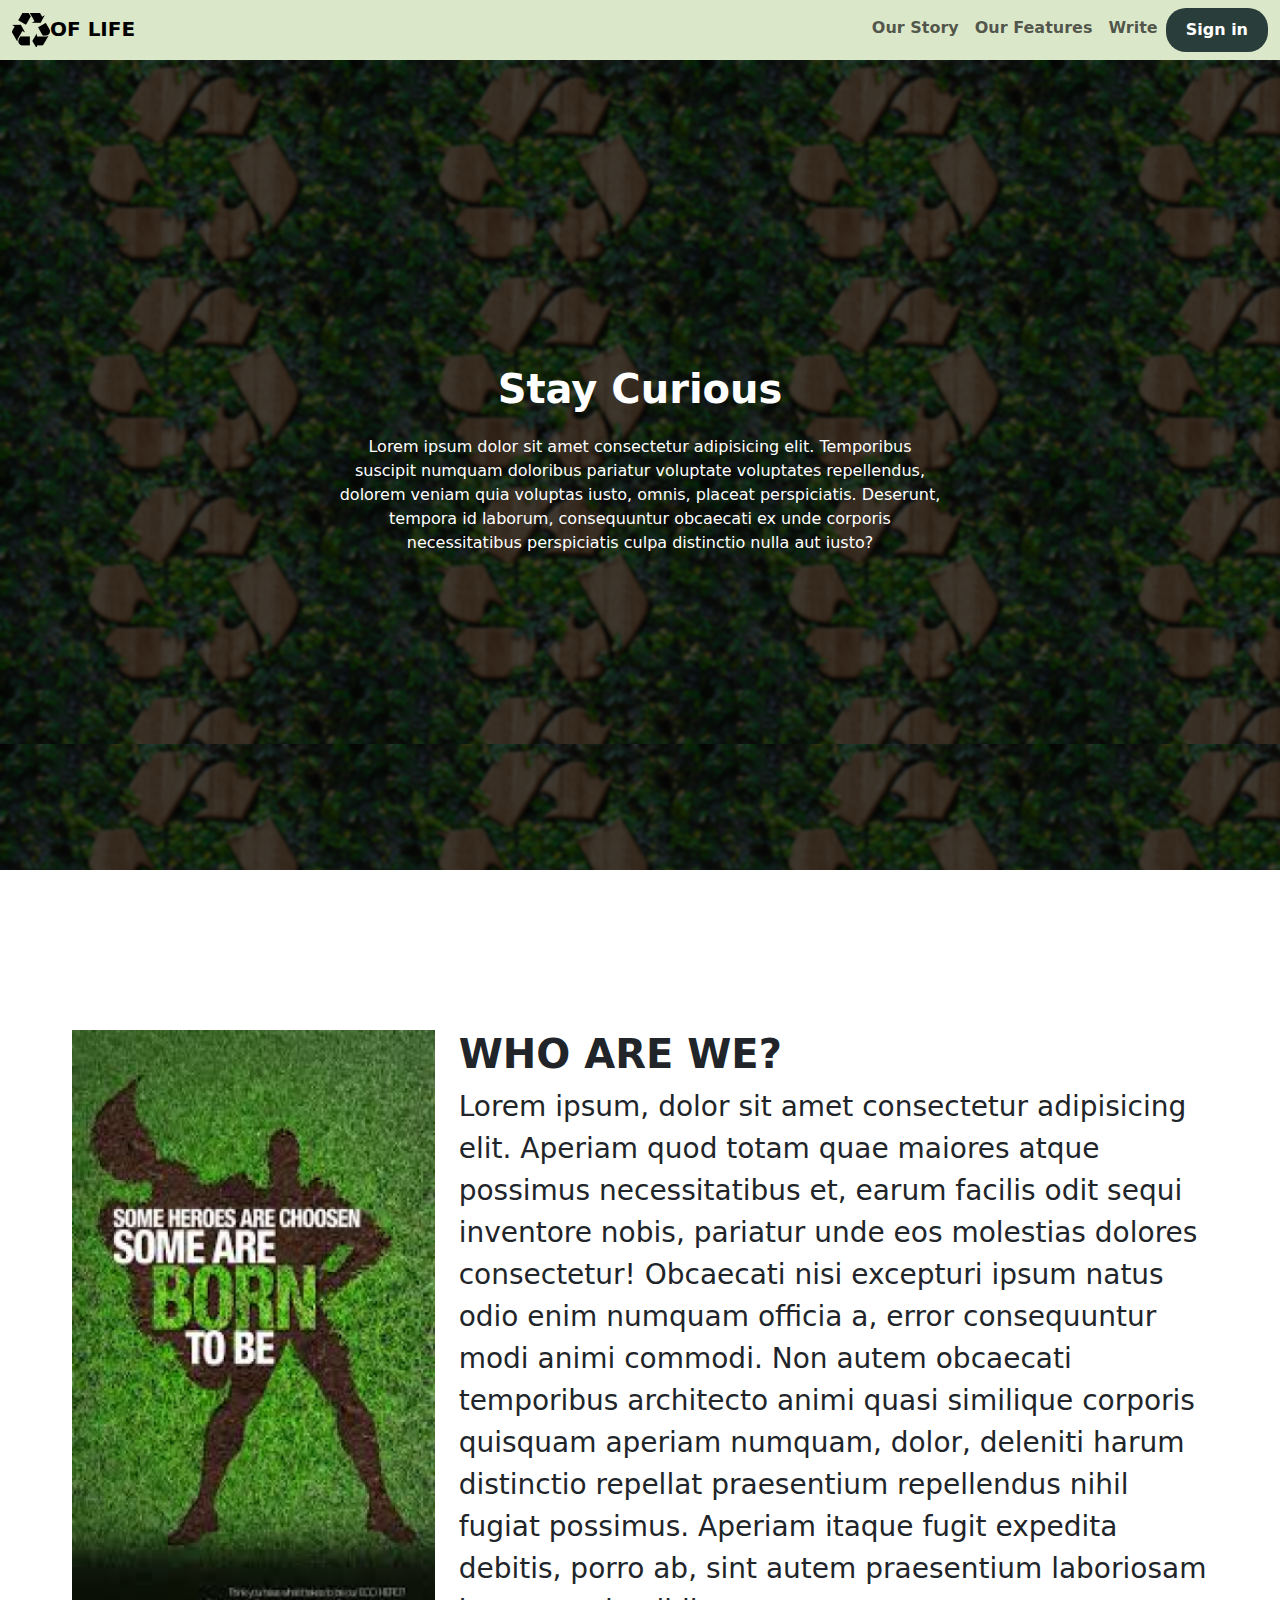
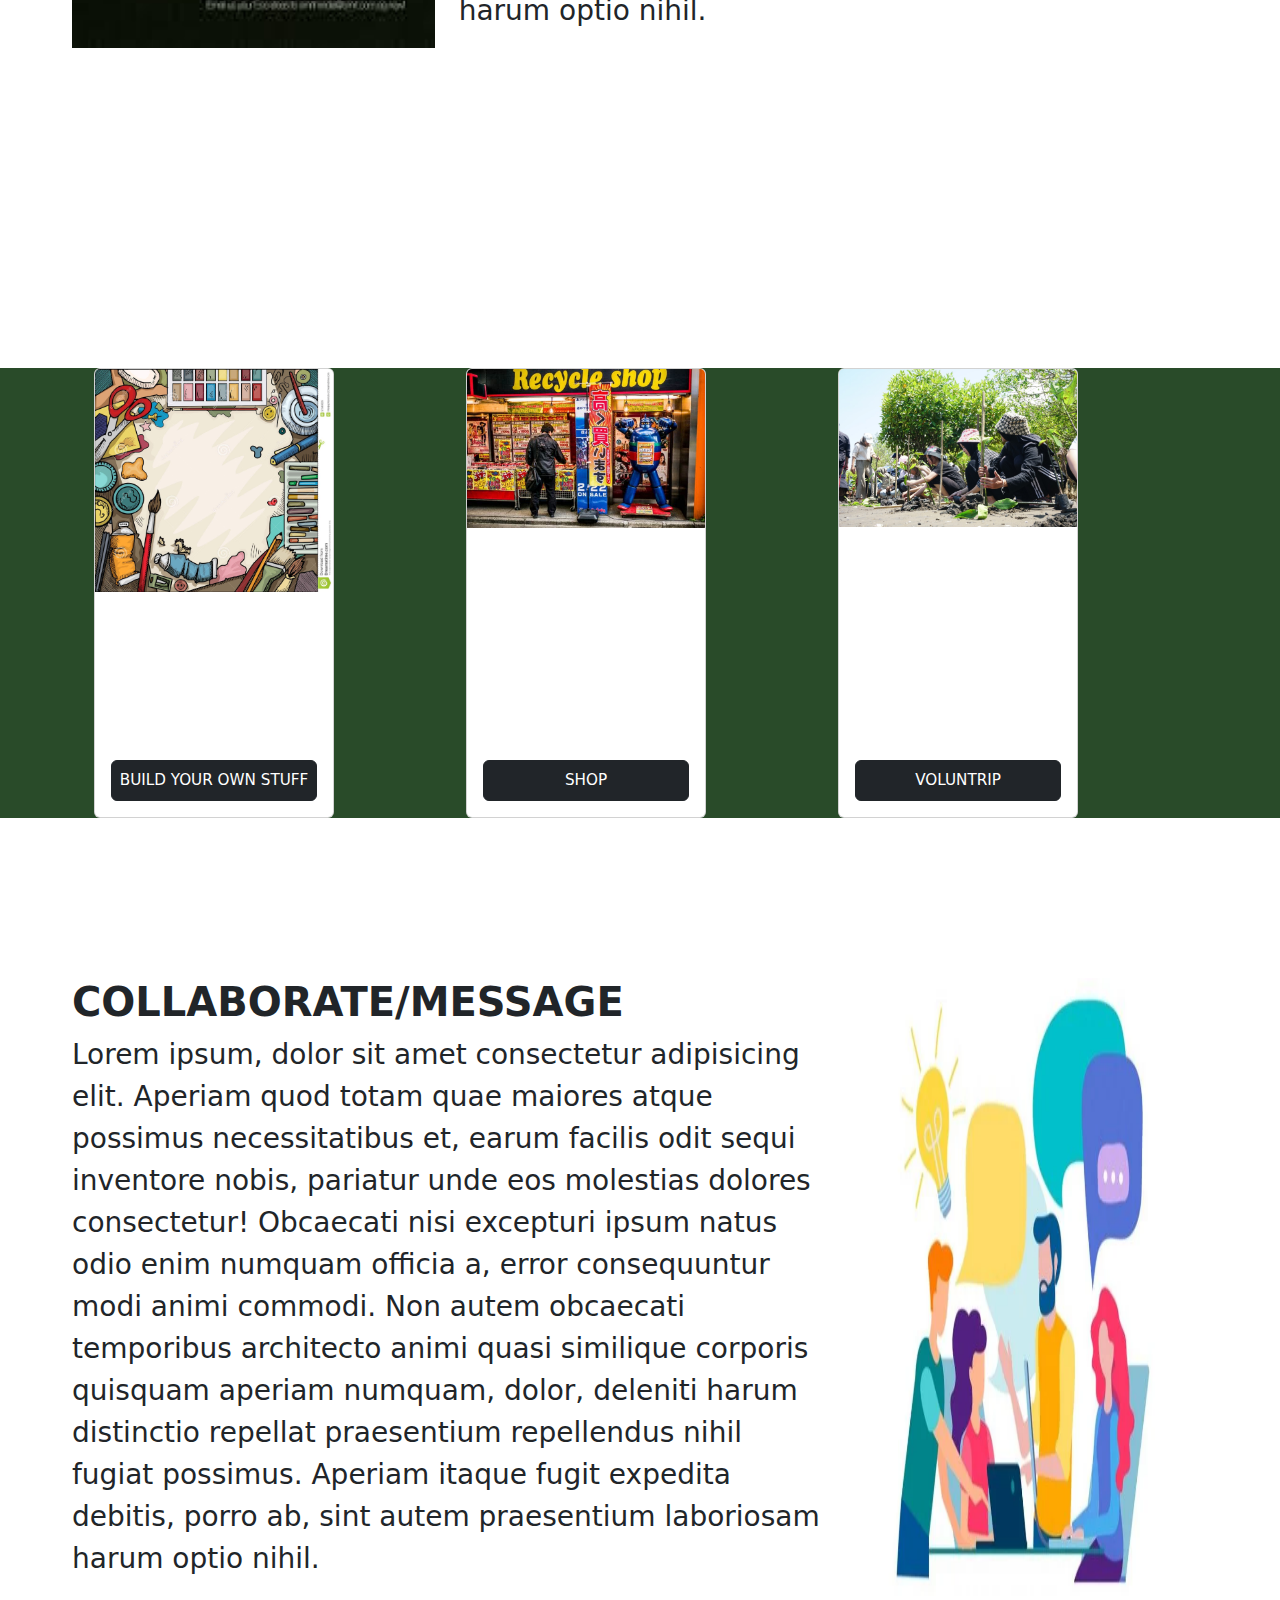
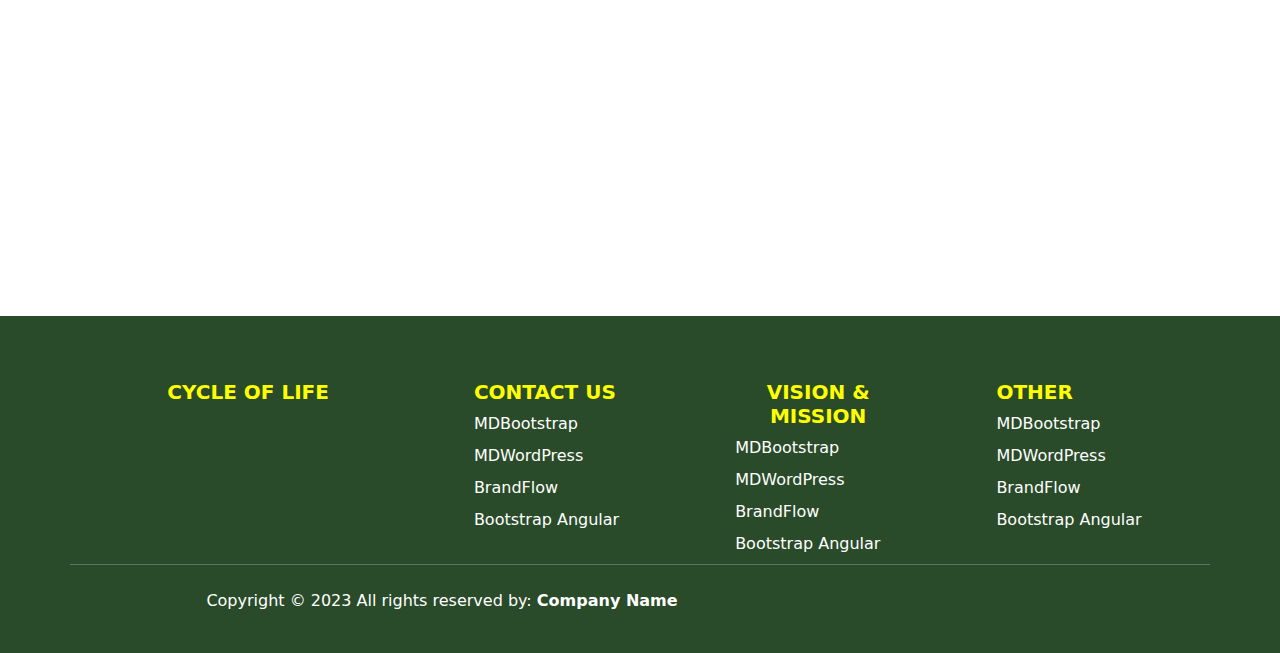
<file: landing page/index.html>
<!DOCTYPE html>
<html lang="en">
<head>
    <meta charset="UTF-8">
    <meta name="viewport" content="width=device-width, initial-scale=1.0">
    <title>Main Page</title>
    <link href="https://cdn.jsdelivr.net/npm/bootstrap@5.3.3/dist/css/bootstrap.min.css" rel="stylesheet" integrity="sha384-QWTKZyjpPEjISv5WaRU9OFeRpok6YctnYmDr5pNlyT2bRjXh0JMhjY6hW+ALEwIH" crossorigin="anonymous">
    <link rel="stylesheet" href="style.css">
</head>
<body>
   <!-- Navbar -->
   <nav class="navbar navbar-expand-lg sticky-top" style="background-color:#DBE7C9">
    <div class="container-fluid">
      <a class="navbar-brand fw-bolder" href="#">
        <img src="/landing page/bahan/BrLog.png" alt="brandlog">OF LIFE</a>
      <button class="navbar-toggler" type="button" data-bs-toggle="collapse" data-bs-target="#navbarNav" aria-controls="navbarNav" aria-expanded="false" aria-label="Toggle navigation">
        <span class="navbar-toggler-icon"></span>
      </button>
      <div class="collapse navbar-collapse" id="navbarNav">
        <ul class="navbar-nav ms-auto fw-bold">
          <li class="nav-item">
            <a class="nav-link" aria-current="page" href="#">Our Story</a>
          </li>
          <li class="nav-item">
            <a class="nav-link" href="#">Our Features</a>
          </li>
          <li class="nav-item">
            <a class="nav-link" href="#">Write</a>
          </li>
          <li class="nav-item signin">
            <button class="custom-button fw-bold">Sign in</button>
          </li>
        </ul>
      </div>
    </div>
  </nav>

      <!-- Navbar -->

      <div class="container-fluid banner">
      <!-- Main Section -->
            <!-- Page 1( Stay Curious) -->
        <div class="container banner-content col-lg-6">
            <div class="text-center fw-bolder">
                <p class="fs-1">Stay Curious</p>
                <p class="d-none d-md-block fw-normal">Lorem ipsum dolor sit amet consectetur adipisicing elit. Temporibus suscipit numquam doloribus pariatur voluptate voluptates repellendus, 
                    dolorem veniam quia voluptas iusto, omnis, placeat perspiciatis. Deserunt, 
                    tempora id laborum, consequuntur obcaecati ex unde corporis necessitatibus perspiciatis culpa distinctio nulla aut iusto?</p>
            </div>
        </div>
    </div>
            <!-- Page 1( Stay Curious) -->

            <!-- Page 2(Who Are we) -->
            <div class=" main2 container-fluid">
                <div class="rowmain2 row m-5">
                    <div class="col-4 ">
                        <img src="/landing page/bahan/hero.png" alt="heroimg">
                      </div>
                      <div class="col-8 ">
                        <h1 class=" d-none d-lg-block fw-bold">WHO ARE WE?</h1>
                        <p class="d-none d-lg-block fs-3 fw-light">Lorem ipsum, dolor sit amet consectetur adipisicing elit. Aperiam quod totam quae maiores atque possimus necessitatibus et, 
                            earum facilis odit sequi inventore nobis, pariatur unde eos molestias dolores consectetur! Obcaecati nisi excepturi ipsum natus odio enim numquam 
                            officia a, error consequuntur modi animi commodi. Non autem obcaecati temporibus architecto animi quasi similique corporis quisquam aperiam numquam, 
                            dolor, deleniti harum distinctio repellat praesentium repellendus nihil fugiat possimus. 
                            Aperiam itaque fugit expedita debitis, porro ab, sint autem praesentium laboriosam harum optio nihil.</p>
                      </div>
                    </div>
                </div>
            </div>
            <!-- Page 2(Who Are we) -->

            

            <!-- Page 3(OUR FEATURES->Belum Responsive) -->
            <div class="main3 container-fluid">
                <div class="main3sub container">
                    <div class="container text-center ">
                        <div class="row w-auto h-auto g-auto">
                          <div class="col">
                            <div class="card" style="width: 15rem; height:50vh;">
                              <img src="/landing page/bahan/build.jpg" class="card-img-top" alt="buildimage">
                              <div class="card-body d-flex flex-column justify-content-end">
                                <button type="button" class="btn btn-dark" style="--bs-btn-padding-y: .50rem; --bs-btn-padding-x: .45rem; --bs-btn-font-size: .95rem;">
                                  BUILD YOUR OWN STUFF
                                </button>
                              </div>
                            </div>
                          </div>
                          <div class="col">
                            <div class="card" style="width: 15rem; height:50vh;">
                              <img src="/landing page/bahan/recycleshop.jpg" class="card-img-top" alt="buildimage">
                              <div class="card-body d-flex flex-column justify-content-end">
                                <button type="button" class="btn btn-dark" style="--bs-btn-padding-y: .50rem; --bs-btn-padding-x: .45rem; --bs-btn-font-size: .95rem;">
                                  SHOP
                                </button>
                              </div>
                            </div>
                          </div>
                          <div class="col">
                            <div class="col">
                              <div class="card" style="width: 15rem; height:50vh;">
                                <img src="/landing page/bahan/voluntrip.jpg" class="card-img-top" alt="buildimage">
                                <div class="card-body d-flex flex-column justify-content-end">
                                  <button type="button" class="btn btn-dark" style="--bs-btn-padding-y: .50rem; --bs-btn-padding-x: .45rem; --bs-btn-font-size: .95rem;">
                                    VOLUNTRIP
                                  </button>
                                </div>
                              </div>
                            </div>
                          </div>
                        </div>
                      </div>
                </div>
            </div>


            <!-- Page 3(OUR FEATURES) -->
                <div>
                    
                </div>
            <!-- Page 4(Collaborate) -->
            <div class="main2 container-fluid">
              <div class="rowmain2 row m-5">
                <div class="col-8">
                  <h1 class="d-none d-lg-block fw-bold">COLLABORATE/MESSAGE</h1>
                  <p class="d-none d-lg-block fs-3 fw-light">Lorem ipsum, dolor sit amet consectetur adipisicing elit. Aperiam quod totam quae maiores atque possimus necessitatibus et, earum facilis odit sequi inventore nobis, pariatur unde eos molestias dolores consectetur! Obcaecati nisi excepturi ipsum natus odio enim numquam officia a, error consequuntur modi animi commodi. Non autem obcaecati temporibus architecto animi quasi similique corporis quisquam aperiam numquam, dolor, deleniti harum distinctio repellat praesentium repellendus nihil fugiat possimus. Aperiam itaque fugit expedita debitis, porro ab, sint autem praesentium laboriosam harum optio nihil.</p>
                </div>
                <div class="col-4">
                  <img src="/landing page/bahan/collaborates.jpg" alt="heroimg" class="img-fluid">
                </div>
              </div>
            </div>
            <!-- Page 4(Collaborate) -->
            
            <!-- Footer -->
            <footer class="footer text-white pt-5 pb-4">
              <div class="container text-center text-md-left">
                <div class="row text-center text-md-left">
                  <div class="col-md-3 col-lg-3 col-xl-3 mx-auto mt-3">
                    <h5 class="text-uppercase mb-4 fw-bold" style="color:yellow;">CYCLE OF LIFE</h5>
                  </div>
                  <div class="col-md-2 col-lg-2 col-xl-2 mx-auto mt-3">
                    <div class="d-flex flex-column align-items-start">
                      <h5 class="text-uppercase mb-2 fw-bold" style="color:yellow;">Contact Us</h5>
                      <a href="#" class="text-white mb-2" style="text-decoration: none;">MDBootstrap</a>
                      <a href="#" class="text-white mb-2" style="text-decoration: none;">MDWordPress</a>
                      <a href="#" class="text-white mb-2" style="text-decoration: none;">BrandFlow</a>
                      <a href="#" class="text-white mb-2" style="text-decoration: none;">Bootstrap Angular</a>
                    </div>
                  </div>
                  <div class="col-md-2 col-lg-2 col-xl-2 mx-auto mt-3">
                    <div class="d-flex flex-column align-items-start">
                      <h5 class="text-uppercase mb-2 fw-bold" style="color:yellow;">Vision & Mission</h5>
                      <a href="#" class="text-white mb-2" style="text-decoration: none;">MDBootstrap</a>
                      <a href="#" class="text-white mb-2" style="text-decoration: none;">MDWordPress</a>
                      <a href="#" class="text-white mb-2" style="text-decoration: none;">BrandFlow</a>
                      <a href="#" class="text-white mb-2" style="text-decoration: none;">Bootstrap Angular</a>
                    </div>
                  </div>
                  <div class="col-md-2 col-lg-2 col-xl-2 mx-auto mt-3">
                    <div class="d-flex flex-column align-items-start">
                      <h5 class="text-uppercase mb-2 fw-bold" style="color:yellow;">Other</h5>
                      <a href="#" class="text-white mb-2" style="text-decoration: none;">MDBootstrap</a>
                      <a href="#" class="text-white mb-2" style="text-decoration: none;">MDWordPress</a>
                      <a href="#" class="text-white mb-2" style="text-decoration: none;">BrandFlow</a>
                      <a href="#" class="text-white mb-2" style="text-decoration: none;">Bootstrap Angular</a>
                    </div>
                  </div>
                <hr class="mb-4">
                <div class="row align-items-center">
                  <div class="col-md-7 col-lg-8">
                    <p>
                      Copyright &copy; 2023 All rights reserved by:
                      <a href="#" style="text-decoration: none;">
                        <strong class="text-white" style="color: #294B29;">Company Name</strong>
                      </a>
                    </p>
                  </div>
                  <div class="col-md-5 col-lg-4">
                    <div class="text-center text-md-right">
                      <ul class="list-unstyled list-inline">
                        <li class="list-inline-item">
                          <a href="#" class="btn-floating btn-sm text-white" style="font-size: 23px; color: #294B29;">
                            <i class="fab fa-facebook"></i>
                          </a>
                        </li>
                        <li class="list-inline-item">
                          <a href="#" class="btn-floating btn-sm text-white" style="font-size: 23px; color: #294B29;">
                            <i class="fab fa-twitter"></i>
                          </a>
                        </li>
                        <li class="list-inline-item">
                          <a href="#" class="btn-floating btn-sm text-white" style="font-size: 23px; color: #294B29;">
                            <i class="fab fa-google-plus"></i>
                          </a>
                        </li>
                        <li class="list-inline-item">
                          <a href="#" class="btn-floating btn-sm text-white" style="font-size: 23px; color: #294B29;">
                            <i class="fab fa-linkedin-in"></i>
                          </a>
                        </li>
                      </ul>
                    </div>
                  </div>
                </div>
              </div>
            </footer>

            <!-- Footer -->



      <!-- Main Section -->
      <script src="https://cdn.jsdelivr.net/npm/bootstrap@5.3.3/dist/js/bootstrap.min.js" integrity="sha384-0pUGZvbkm6XF6gxjEnlmuGrJXVbNuzT9qBBavbLwCsOGabYfZo0T0to5eqruptLy" crossorigin="anonymous"></script>
      <script src="script.js"> </script>
</body>

</html>
</file>
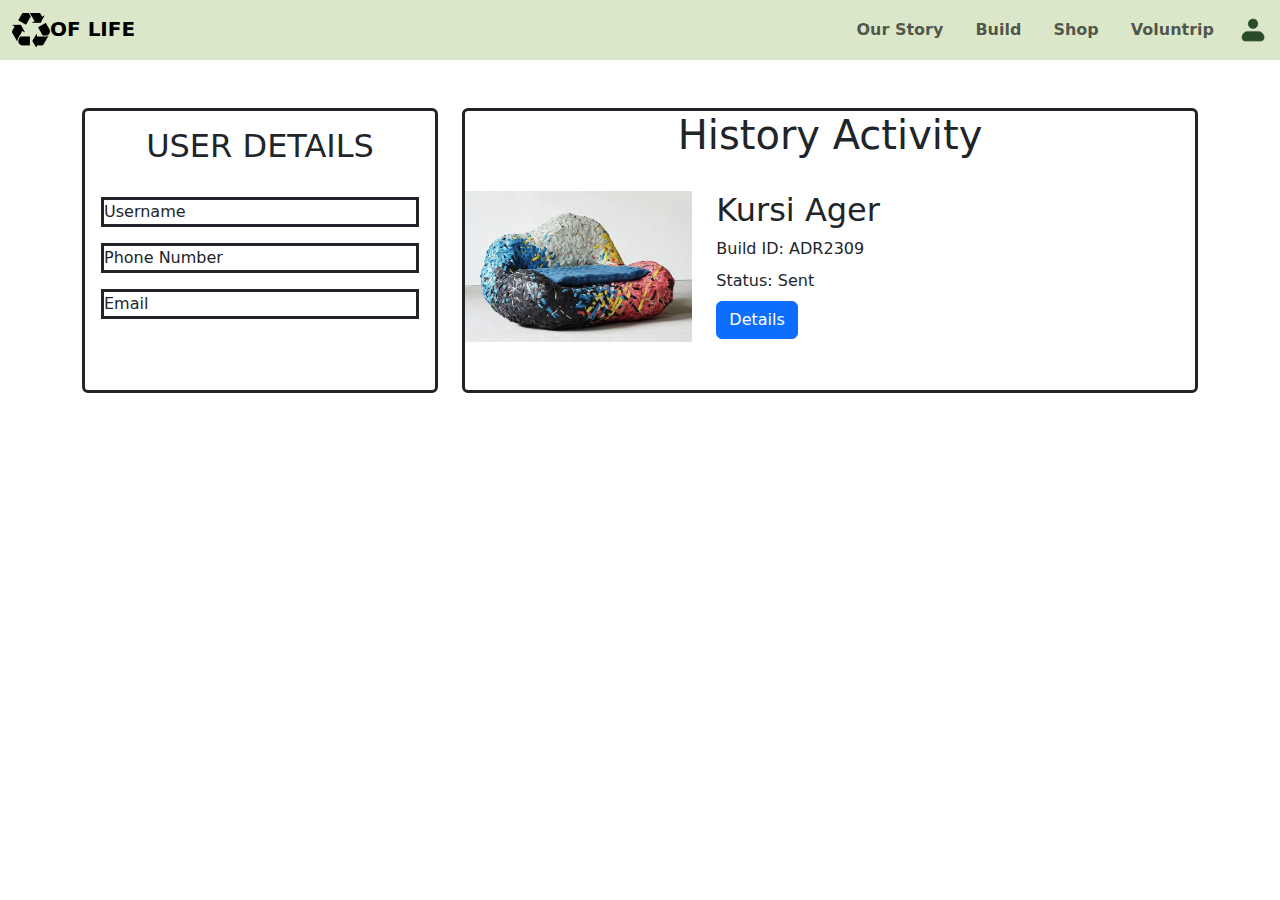
<file: landing page/profile.html>
<!DOCTYPE html>
<html lang="en">
<head>
    <meta charset="UTF-8">
    <meta name="viewport" content="width=device-width, initial-scale=1.0">
    <title>Profile</title>
    <link href="https://cdn.jsdelivr.net/npm/bootstrap@5.3.3/dist/css/bootstrap.min.css" rel="stylesheet" integrity="sha384-QWTKZyjpPEjISv5WaRU9OFeRpok6YctnYmDr5pNlyT2bRjXh0JMhjY6hW+ALEwIH" crossorigin="anonymous">
    <link rel="stylesheet" href="style.css">
</head>
<body>

    <!-- Navbar Profile -->
    <nav class="navbar navbar-expand-lg sticky-top" style="background-color:#DBE7C9">
      <div class="container-fluid">
        <a class="navbar-brand fw-bolder" href="#">
          <img src="/landing page/bahan/BrLog.png" alt="brandlog">OF LIFE</a>
        <button class="navbar-toggler" type="button" data-bs-toggle="collapse" data-bs-target="#navbarNav" aria-controls="navbarNav" aria-expanded="false" aria-label="Toggle navigation">
          <span class="navbar-toggler-icon"></span>
        </button>
        <div class="collapse navbar-collapse" id="navbarNav">
          <ul class="navbar-nav ms-auto fw-bold">
            <li class="nav-item me-3">
              <a class="nav-link" aria-current="page" href="profile.html">Our Story</a>
            </li>
            <li class="nav-item me-3">
              <a class="nav-link" href="product.html">Build</a>
            </li>
            <li class="nav-item me-3">
              <a class="nav-link" href="product.html">Shop</a>
            </li>
            <li class="nav-item me-3">
              <a class="nav-link" href="voluntrip.html">Voluntrip</a>
            </li>
            <li class="nav-item d-flex align-items-center">
              <a href="profile.html">
                <img src="/landing page/bahan/profilelog.png" alt="" style="max-width: 30px; max-height: 30px; vertical-align: middle;">
              </a>
            </li>
          </ul>
        </div>
      </div>
    </nav>

      <!-- Navbar Profile -->

      <!-- Main Section -->
      <div class="container my-5">
        <div class="row">
            <div class="col-md-4">
                <div class="card border-3 border-dark h-100">
                  <div class="card-body">
                    <h2 class="text-center tulis">USER DETAILS</h2>
                    <div class="col-12 test mb-3 fw-lighter">Username</div>
                    <div class="col-12 test mb-3 fw-lighter">Phone Number</div>
                    <div class="col-12 test fw-lighter">Email</div>
                    <div class="d-grid gap-2">
                    </div>
                  </div>
                </div>
              </div>

          <div class="col-md-8 border-3 border-dark">
            <div class="card border-3 border-dark h-100">
              <h1 class="text-center tulis">History Activity</h1>
            <div class="row mb-5 border-3 border-dark">
              <div class="col-md-4">
                <img src="/landing page/bahan/kursi.jpg" alt="Kursi Ager" class="img-fluid border-3 border-dark">
              </div>
              <div class="col-md-8 border-3 border-dark">
                <h2 class="mb-2">Kursi Ager</h2>
                <p class="mb-2">Build ID: ADR2309</p>
                <p class="mb-2">Status: Sent</p>
                <a href="#" class="btn btn-primary">Details</a>
              </div>
            </div>
          </div>
        </div>
      </div>
      </div>
      <!-- Main Section -->






      <script src="https://cdn.jsdelivr.net/npm/bootstrap@5.3.3/dist/js/bootstrap.min.js" integrity="sha384-0pUGZvbkm6XF6gxjEnlmuGrJXVbNuzT9qBBavbLwCsOGabYfZo0T0to5eqruptLy" crossorigin="anonymous"></script>
</body>
</html>
</file>
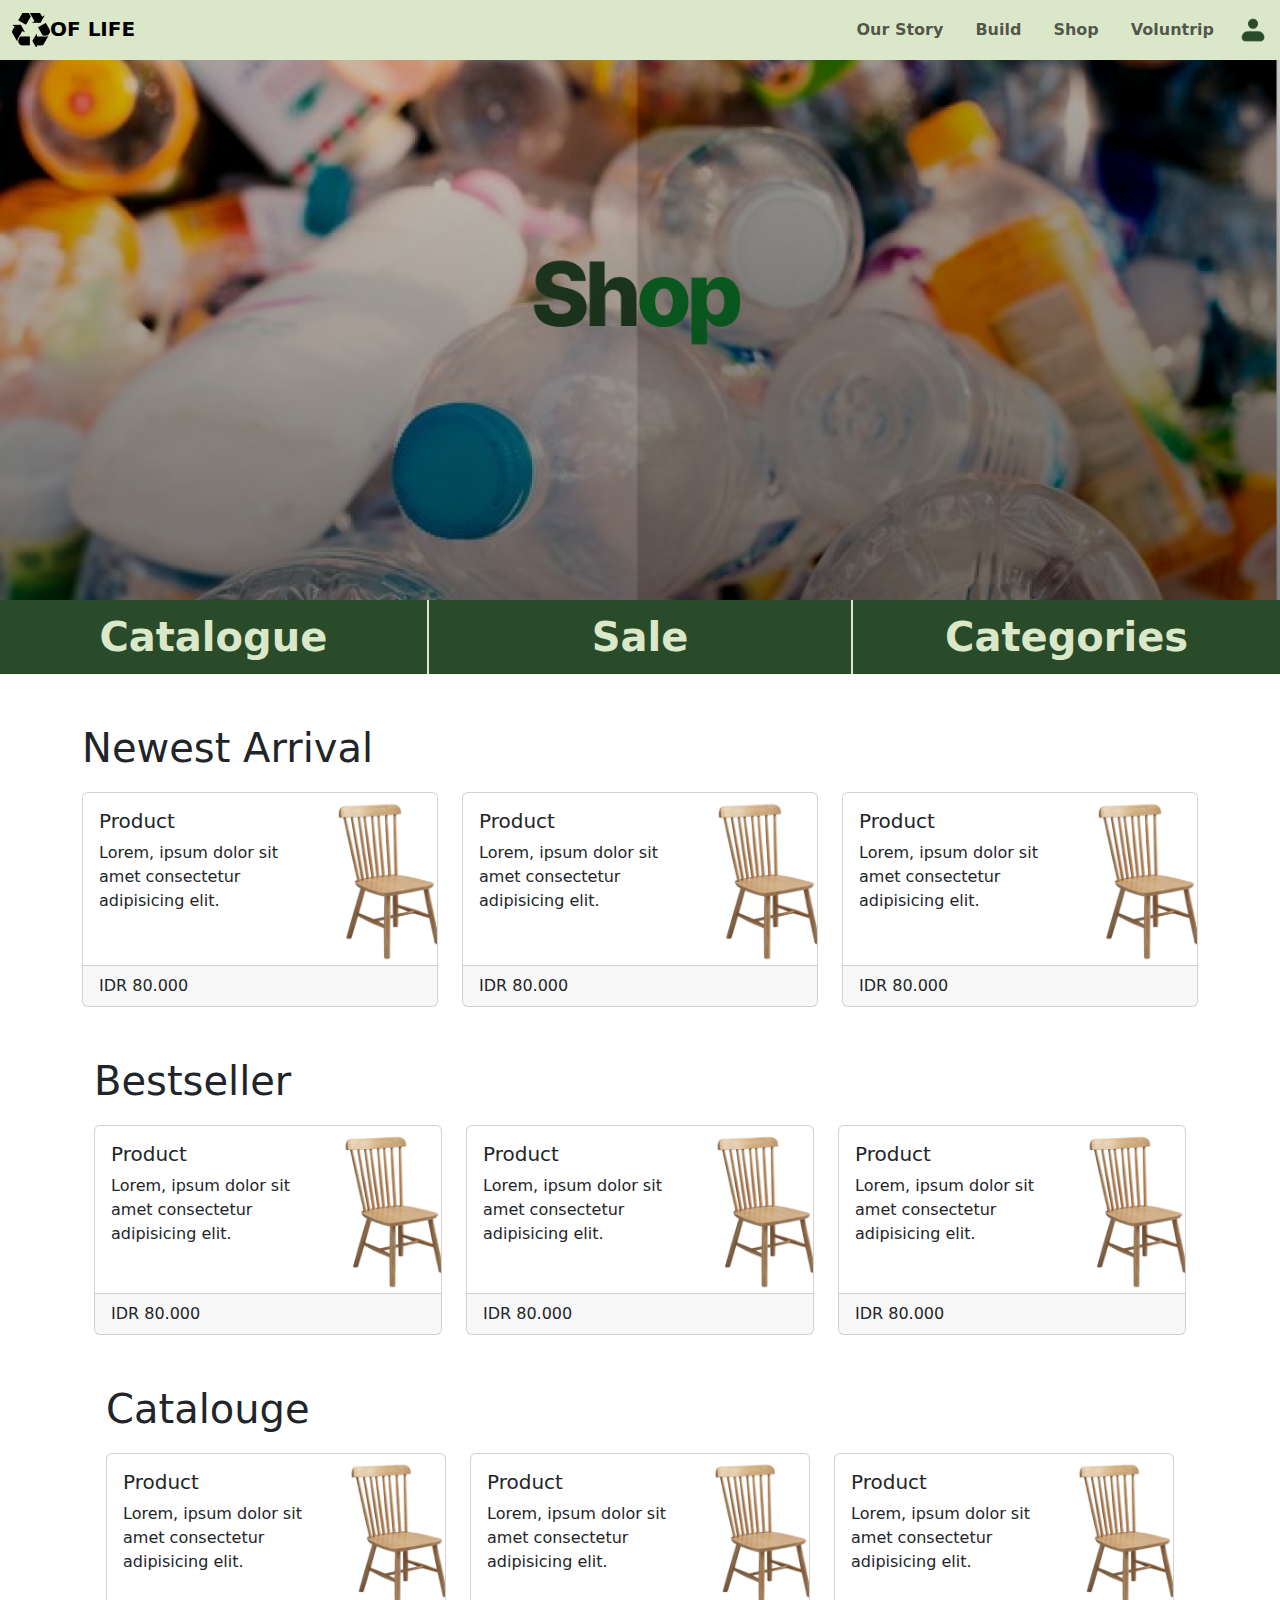
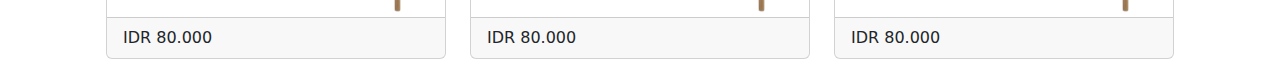
<file: landing page/shop.html>
<!DOCTYPE html>
<html lang="en">
<head>
  <meta charset="UTF-8">
  <meta name="viewport" content="width=device-width, initial-scale=1.0">
  <title>Shop</title>
  <!-- <link rel="stylesheet" href="style.css"> -->
  <link
  href="https://cdn.jsdelivr.net/npm/bootstrap@5.1.3/dist/css/bootstrap.min.css"
  rel="stylesheet"
  integrity="sha384-1BmE4kWBq78iYhFldvKuhfTAU6auU8tT94WrHftjDbrCEXSU1oBoqyl2QvZ6jIW3"
  crossorigin="anonymous"/>
  <link href="https://cdn.jsdelivr.net/npm/bootstrap@5.3.3/dist/css/bootstrap.min.css" rel="stylesheet" integrity="sha384-QWTKZyjpPEjISv5WaRU9OFeRpok6YctnYmDr5pNlyT2bRjXh0JMhjY6hW+ALEwIH" crossorigin="anonymous">
</head>
<style>
  
body{
  margin: 0px;
}

.banner {
  height: 60vh;
  background: linear-gradient(rgba(0, 0, 0, 0.2), rgba(0, 0, 0, 0.5)),
    url(bahan/Group_25.jpg);
  background-size: cover;
  background-position: center;

}

</style>

<body>
    <nav class="navbar navbar-expand-lg sticky-top" style="background-color:#DBE7C9">
        <div class="container-fluid">
          <a class="navbar-brand fw-bolder" href="#">
            <img src="/landing page/bahan/BrLog.png" alt="brandlog">OF LIFE</a>
          <button class="navbar-toggler" type="button" data-bs-toggle="collapse" data-bs-target="#navbarNav" aria-controls="navbarNav" aria-expanded="false" aria-label="Toggle navigation">
            <span class="navbar-toggler-icon"></span>
          </button>
          <div class="collapse navbar-collapse" id="navbarNav">
            <ul class="navbar-nav ms-auto fw-bold">
              <li class="nav-item me-3">
                <a class="nav-link" aria-current="page" href="profile.html">Our Story</a>
              </li>
              <li class="nav-item me-3">
                <a class="nav-link" href="product.html">Build</a>
              </li>
              <li class="nav-item me-3">
                <a class="nav-link" href="shop.html">Shop</a>
              </li>
              <li class="nav-item me-3">
                <a class="nav-link" href="voluntrip.html">Voluntrip</a>
              </li>
              <li class="nav-item d-flex align-items-center">
                <a href="profile.html">
                  <img src="/landing page/bahan/profilelog.png" alt="" style="max-width: 30px; max-height: 30px; vertical-align: middle;">
                </a>
              </li>
            </ul>
          </div>
        </div>
      </nav>
  <!-- Banner Start -->
  <div class="container-fluid banner">
  </div>
<!-- Banner end -->
<!-- Buttons -->
<div class="container-fluid mb-4" style="text-align: center;background:#294B29">
  <div class="row"   >
      <div class="col-md-4">
          <button class="btn btn-block btn-custom"style="font-size: 40px;font-weight:bold; color: #DBE7C9;">Catalogue</button>
      </div>
      <div class="col-md-4" style="border-left: 2px solid #DBE7C9;border-right: 2px solid #DBE7C9;">
          <button class="btn btn-block btn-custom"style="font-size: 40px; color: #DBE7C9;font-weight:bold;">Sale</button>
      </div>
      <div class="col-md-4">
          <button class="btn btn-block btn-custom" style="font-size: 40px; color: #DBE7C9;font-weight:bold;">Categories</button>
      </div>
  </div>
</div>
  <!-- Catalog Card -->
  <div class="container-fluid sec2">
    
    <!-- Newest start -->
    <div class="container newest"style="margin-top: 50px;">
      <h1 class=" judul2">Newest Arrival</h1>
      <div class="row"style="margin-top: 20px;">
        <div class="col-md-4">
            <div class="card card-custom" >
                <div class="row no-gutters">
                    <div class="col-md-8">
                        <div class="card-body">
                            <h5 class="card-title">Product</h5>
                            <p class="card-text">Lorem, ipsum dolor sit amet consectetur adipisicing elit.</p>
                        </div>
                    </div>
                    <div class="col-md-4">
                        <img src="bahan/image_8.png" class="card-img" alt="Product Image">
                    </div>
                </div>
                <div class="card-footer card-footer-custom">
                  IDR 80.000
                </div>
            </div>
        </div>
        <div class="col-md-4">
            <div class="card card-custom">
                <div class="row no-gutters">
                    <div class="col-md-8">
                        <div class="card-body">
                            <h5 class="card-title">Product</h5>
                            <p class="card-text">Lorem, ipsum dolor sit amet consectetur adipisicing elit.</p>
                        </div>
                    </div>
                    <div class="col-md-4">
                        <img src="bahan/image_8.png" class="card-img" alt="Product Image">
                    </div>
                </div>
                <div class="card-footer card-footer-custom">
                  IDR 80.000
                </div>
            </div>
        </div>
        <div class="col-md-4">
            <div class="card card-custom">
                <div class="row no-gutters">
                    <div class="col-md-8">
                        <div class="card-body">
                            <h5 class="card-title">Product</h5>
                            <p class="card-text">Lorem, ipsum dolor sit amet consectetur adipisicing elit.</p>
                        </div>
                    </div>
                    <div class="col-md-4">
                        <img src="bahan/image_8.png" class="card-img" alt="Product Image">
                    </div>
                </div>
                <div class="card-footer card-footer-custom">
                    IDR 80.000
                </div>
            </div>
        </div>
    </div>
    <!-- Newest end -->

    <!--Bestseller start  -->
    <div class="container " style="margin-top: 50px;">
      <h1 class=" judul2">Bestseller</h1>
      <div class="row"style="margin-top: 20px;">
        <div class="col-md-4">
            <div class="card card-custom">
                <div class="row no-gutters">
                    <div class="col-md-8">
                        <div class="card-body">
                            <h5 class="card-title">Product</h5>
                            <p class="card-text">Lorem, ipsum dolor sit amet consectetur adipisicing elit.</p>
                        </div>
                    </div>
                    <div class="col-md-4">
                        <img src="bahan/image_8.png" class="card-img" alt="Product Image">
                    </div>
                </div>
                <div class="card-footer card-footer-custom">
                  IDR 80.000
                </div>
            </div>
        </div>
        <div class="col-md-4">
            <div class="card card-custom">
                <div class="row no-gutters">
                    <div class="col-md-8">
                        <div class="card-body">
                            <h5 class="card-title">Product</h5>
                            <p class="card-text">Lorem, ipsum dolor sit amet consectetur adipisicing elit.</p>
                        </div>
                    </div>
                    <div class="col-md-4">
                        <img src="bahan/image_8.png" class="card-img" alt="Product Image">
                    </div>
                </div>
                <div class="card-footer card-footer-custom">
                  IDR 80.000
                </div>
            </div>
        </div>
        <div class="col-md-4">
            <div class="card card-custom">
                <div class="row no-gutters">
                    <div class="col-md-8">
                        <div class="card-body">
                            <h5 class="card-title">Product</h5>
                            <p class="card-text">Lorem, ipsum dolor sit amet consectetur adipisicing elit.</p>
                        </div>
                    </div>
                    <div class="col-md-4">
                        <img src="bahan/image_8.png" class="card-img" alt="Product Image">
                    </div>
                </div>
                <div class="card-footer card-footer-custom">
                    IDR 80.000
                </div>
            </div>
        </div>
    </div>
    <!-- bestseller end -->


    <!-- Catalouge Start-->
     <!--Bestseller start  -->
    <div class="container " style="margin-top: 50px;">
      <h1 class=" judul2">Catalouge</h1>
      <div class="row"style="margin-top: 20px;">
        <div class="col-md-4">
            <div class="card card-custom">
                <div class="row no-gutters">
                    <div class="col-md-8">
                        <div class="card-body">
                            <h5 class="card-title">Product</h5>
                            <p class="card-text">Lorem, ipsum dolor sit amet consectetur adipisicing elit.</p>
                        </div>
                    </div>
                    <div class="col-md-4">
                        <img src="bahan/image_8.png" class="card-img" alt="Product Image">
                    </div>
                </div>
                <div class="card-footer card-footer-custom">
                  IDR 80.000
                </div>
            </div>
        </div>
        <div class="col-md-4">
            <div class="card card-custom">
                <div class="row no-gutters">
                    <div class="col-md-8">
                        <div class="card-body">
                            <h5 class="card-title">Product</h5>
                            <p class="card-text">Lorem, ipsum dolor sit amet consectetur adipisicing elit.</p>
                        </div>
                    </div>
                    <div class="col-md-4">
                        <img src="bahan/image_8.png" class="card-img" alt="Product Image">
                    </div>
                </div>
                <div class="card-footer card-footer-custom">
                  IDR 80.000
                </div>
            </div>
        </div>
        <div class="col-md-4">
            <div class="card card-custom">
                <div class="row no-gutters">
                    <div class="col-md-8">
                        <div class="card-body">
                            <h5 class="card-title">Product</h5>
                            <p class="card-text">Lorem, ipsum dolor sit amet consectetur adipisicing elit.</p>
                        </div>
                    </div>
                    <div class="col-md-4">
                        <img src="bahan/image_8.png" class="card-img" alt="Product Image">
                    </div>
                </div>
                <div class="card-footer card-footer-custom">
                    IDR 80.000
                </div>
            </div>
        </div>
    </div>
  </div>
  <!-- CARD END -->
</body>
</html>
</file>
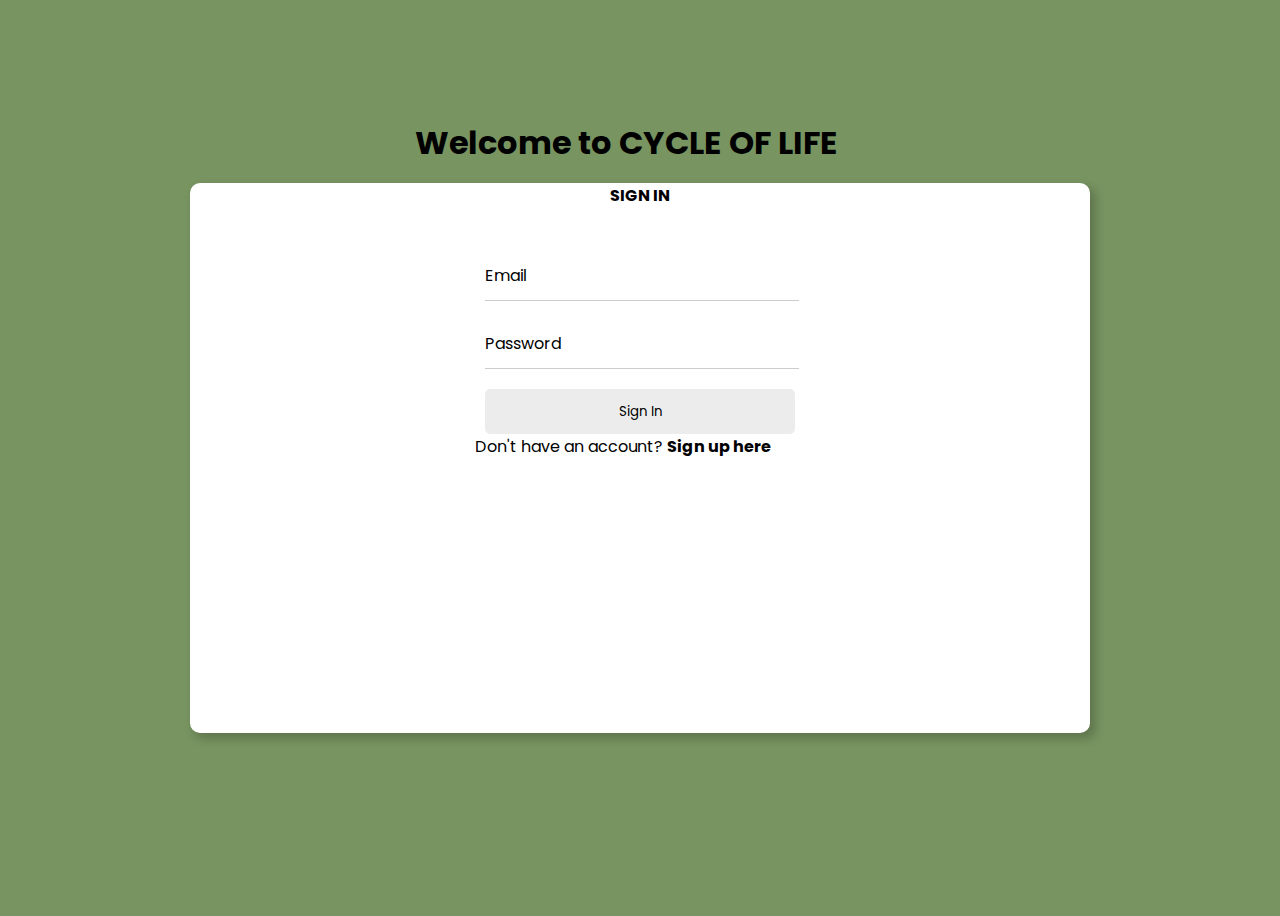
<file: landing page/signIn.html>
<!DOCTYPE html>
<html>
<head>
    <meta charset="UTF-8">
    <meta name="viewport" content="width=device-width, initial-scale=1.0">
    <link rel="stylesheet" href="style3.css">
    <link href="https://cdn.jsdelivr.net/npm/bootstrap@5.0.2/dist/css/bootstrap.min.css" rel="stylesheet" integrity="sha384-EVSTQN3/azprG1Anm3QDgpJLIm9Nao0Yz1ztcQTwFspd3yD65VohhpuuCOmLASjC" crossorigin="anonymous">
    <title>Sign In</title>
</head>

<style>
.side-image {
  background-image: url('bahan/image-7.png');
  background-size: cover;
  background-position: center;
  position: relative;
}
.side-image::before {
  content: '';
  position: absolute;
  top: 0;
  left: 0;
  width: 100%;
  height: 100%;
  background-color: rgba(165, 148, 148, 0.5);
}
.bg-dasar{
background-color: #789461;
}
</style>

<body class="bg-dasar">
  <div>
    <div class="container main">
        <div class="row row1">
            <div class="col-md-6 side-image">
                       
                <!-- -----------      image     ----------- -->
                
                <!-- <img src="image 7.png" class="img" alt=""> -->
                <div class="text">
                    <h1 class="text-secondary-emphasis fw-bold">Welcome to CYCLE OF LIFE</h1>
                    <p class="text-body-secondary">Make our planet become a better place to live</p>
                </div>
                
            </div>

            <div class="col-md-6 right">
                
                <div class="input-box">
                   
                   <header>SIGN IN</header>
                   <div class="input-field">
                        <input type="text" class="input" id="email" required="" autocomplete="off">
                        <label for="email">Email</label> 
                    </div> 
                   <div class="input-field">
                        <input type="password" class="input" id="pass" required="">
                        <label for="pass">Password</label>
                    </div> 
                   <div class="input-field">
                        
                        <input type="submit" class="submit" value="Sign In">
                   </div> 
                   <div class="signin">
                    <span>Don't have an account? <a href="#">Sign up here</a></span>
                   </div>
                </div>  
            </div>
        </div>
    </div>
</div>
</body>
</html>
</file>
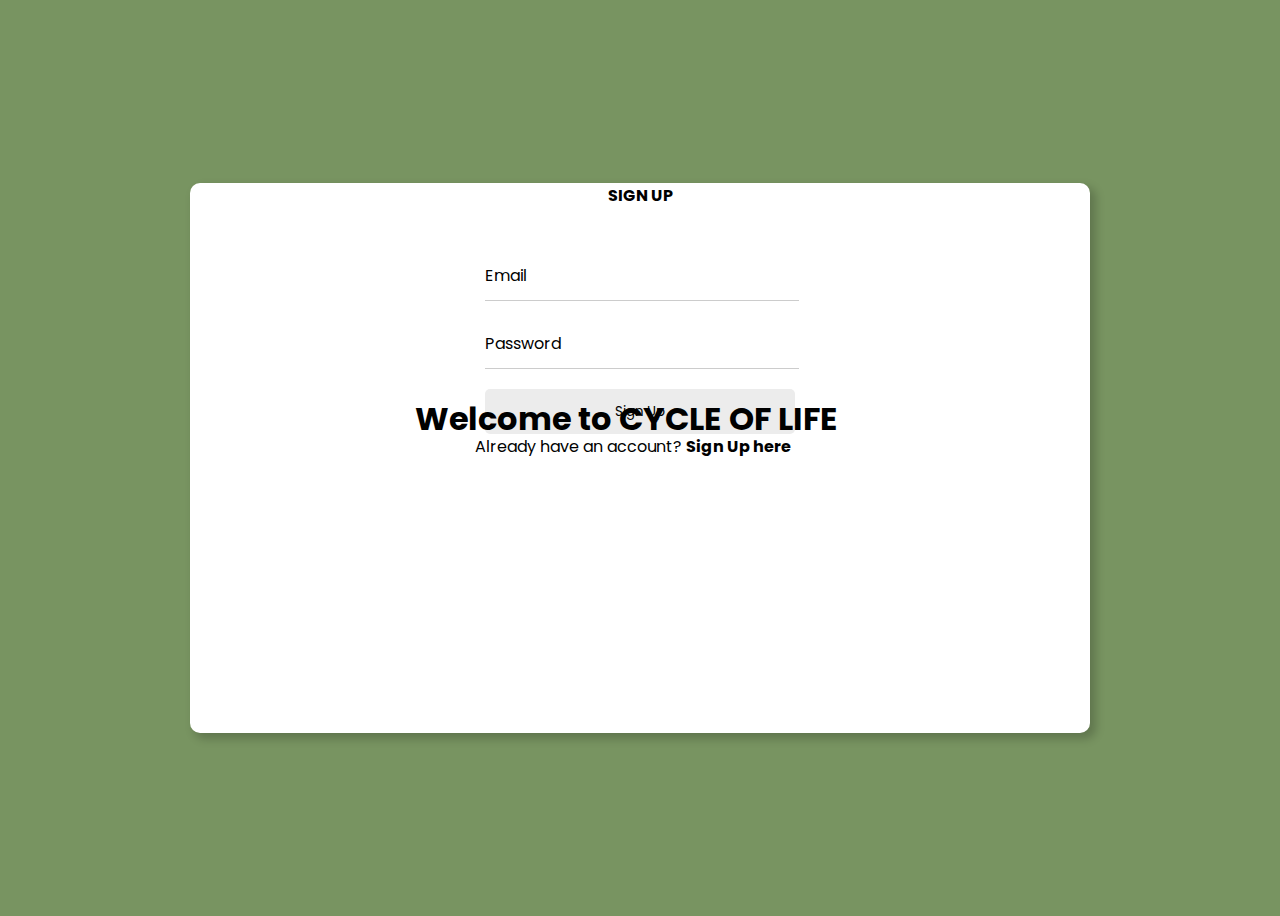
<file: landing page/signUp.html>
<!DOCTYPE html>
<html>
<head>
    <meta charset="UTF-8">
    <meta name="viewport" content="width=device-width, initial-scale=1.0">
    <link rel="stylesheet" href="style3.css">
    <link href="https://cdn.jsdelivr.net/npm/bootstrap@5.0.2/dist/css/bootstrap.min.css" rel="stylesheet" integrity="sha384-EVSTQN3/azprG1Anm3QDgpJLIm9Nao0Yz1ztcQTwFspd3yD65VohhpuuCOmLASjC" crossorigin="anonymous">
    <title>Sign Up</title>
</head>

<style>
.side-image {
  background-image: url('bahan/image-7.png');
  background-size: cover;
  background-position: center;
  position: relative;
}
.side-image::before {
  content: '';
  position: absolute;
  top: 0;
  left: 0;
  width: 100%;
  height: 100%;
  background-color: rgba(165, 148, 148, 0.5);
}
.bg-dasar{
background-color: #789461;
}
</style>

<body class="bg-dasar">
  <div>
    <div class="container main">
        <div class="row row1">
            

            <div class="col-md-6 right">
                
                <div class="input-box">
                   
                   <header>SIGN UP</header>
                   <div class="input-field">
                        <input type="text" class="input" id="email" required="" autocomplete="off">
                        <label for="email">Email</label> 
                    </div> 
                   <div class="input-field">
                        <input type="password" class="input" id="pass" required="">
                        <label for="pass">Password</label>
                    </div> 
                   <div class="input-field">
                        
                        <input type="submit" class="submit" value="Sign Up">
                   </div> 
                   <div class="signin">
                    <span>Already have an account? <a href="#">Sign Up here</a></span>
                   </div>
                </div>  
            </div>
            <div class="col-md-6 side-image">
                       
                <!-- -----------      image     ----------- -->
                
                <!-- <img src="image 7.png" class="img" alt=""> -->
                <div class="text">
                    <h1 class="text-secondary-emphasis fw-bold">Welcome to CYCLE OF LIFE</h1>
                    <p class="text-body-secondary">Make our planet become a better place to live</p>
                </div>
                
            </div>
        </div>
    </div>
</div>
</body>
</html>
</file>
<file: landing page/style.css>
.banner{
    height: 90vh;
    background-image:linear-gradient(rgba(0,0,0,0.5), rgba(0,0,0,0.5)), url(bahan/bglanding.png);
    margin-bottom: 10rem;
}

/* Untuk Button Sign in */
.custom-button { 
    background-color: #293d3a;
    color: #ffffff;
    border: none;
    border-radius: 20px;
    padding: 10px 20px;
    font-size: 16px;
    cursor: pointer;
    transition: background-color 0.3s ease;
  }
  
.custom-button:hover {
    background-color: #1e2f2d;
  }
/* Untuk Button Sign in */


.banner-content {
    height: 100%;
    color: white;
    display: flex;
    justify-content: center;
    align-items: center;
}

.main2{
    margin-bottom: 20rem;
}

.main3{
    height:50vh ;
    width: 100%;
    margin-bottom: 10rem;
    background-color: #294B29;
}



    /* .main3sub{
        background-color: blue;
        border: blue;
        border-color: black;
    } */

    /* Profile HTML */
.col-4 img {
        max-width: 100%;
        height: 100%;
}

.ininyoba{
    border: solid;
    background-color: blueviolet;
}

.test{
    border: solid;
    background-color:transparent;
}

.tulis{
    margin-bottom: 2rem;
}



/* Product HTML */


.proban{
    height: 90vh;
    background-image:linear-gradient(rgba(0,0,0,0.5), rgba(0,0,0,0.5)), url(bahan/build.png);
}

.proban2 {
    height: 100%;
    color: #DBE7C9;
    display: flex;
    justify-content: center;
    align-items: center;
}

.boundary{
    border:right black;
}

.boundary2{
    border: left black;
}

.catcrad{
    color: #DBE7C9;
    background-color: #3B482B;
    height: 5vh;
    margin-bottom: 10rem;
}

.productlay{
    border:solid;
    background-color: black;
    
}

.footer{
    background-color: #294B29;
}
</file>
<file: landing page/style3.css>
/* Marcel */

@import url('https://fonts.googleapis.com/css2?family=Poppins:wght@400;500;600;700&display=swap');

*{
    font-family: 'Poppins', sans-serif;
}
.wrapper{
    background: #ececec;
    padding: 0 20px 0 20px;
}
.main{
    display: flex;
    justify-content: center;
    align-items: center;
    min-height: 100vh;
}
.side-image{
    background-image: url("images/2.jpg");
    background-position: center;
    background-size: cover;
    background-repeat: no-repeat;
    border-radius: 10px 0 0 10px;
    position: relative;
}

.row1{
    width:  900px;
    height:550px;
    border-radius: 10px;
    background: #fff;
    padding: 0px;
    box-shadow: 5px 5px 10px 1px rgba(0,0,0,0.2);
  }

  .text{
      position: absolute;
      top: 50%;
      left: 50%;
      transform: translate(-50%, -50%);
  }
  .text p{
      color: #fff;
      font-size: 20px; 
  }
  i{
      font-weight: 400;
      font-size: 15px;
  }
  .right{
    display: flex;
    justify-content: center;
    align-items: center;
    position: relative;
  }
  .input-box{
    width: 330px;
    box-sizing: border-box;
  }
  .img{
      height: 550px;
      width: 360px;
      position: absolute;
      top: 35px;
      bottom: 35px;
      left: 35px;
      right: 35px;
  }

  .input-box header{
    font-weight: 700;
    text-align: center;
    margin-bottom: 45px;
}
.input-field{
    display: flex;
    flex-direction: column;
    position: relative;
    padding: 0 10px 0 10px;
}
.input{
    height: 45px;
    width: 100%;
    background: transparent;
    border: none;
    border-bottom: 1px solid rgba(0, 0, 0, 0.2);
    outline: none;
    margin-bottom: 20px;
    color: #40414a;
}
.input-box .input-field label{
    position: absolute;
    top: 10px;
    left: 10px;
    pointer-events: none;
    transition: .5s;
}
.input-field input:focus ~ label
   {
    top: -10px;
    font-size: 13px;
  }
  .input-field input:valid ~ label
  {
   top: -10px;
   font-size: 13px;
   color: #5d5076;
 }

 .input-field .input:focus, .input-field .input:valid{
    border-bottom: 1px solid #743ae1;
 }
 .submit{
    border: none;
    outline: none;
    height: 45px;
    background: #ececec;
    border-radius: 5px;
    transition: .4s;
 }
 .submit:hover{
    background: rgba(37, 95, 156, 0.937);
    color: #fff;
 }

 .signin2{
    text-align: center;
    font-size: small;
    margin-top: 25px;
}
span a{
    text-decoration: none;
    font-weight: 700;
    color: #000;
    transition: .5s;
}
span a:hover{
    text-decoration: underline;
    color: #000;
}

@media only screen and (max-width: 768px){
    .side-image{
        border-radius: 10px 10px 0 0;
    }
    img{
        width: 35px;
        position: absolute;
        top: 20px;
        left: 47%;
    }
    .text{
        position: absolute;
        top: 70%;
        text-align: center;
    }
    .text p, i{
        font-size: 16px;
    }
    .row1{
        max-width:420px;
        width: 100%;
    }
}
</file>
